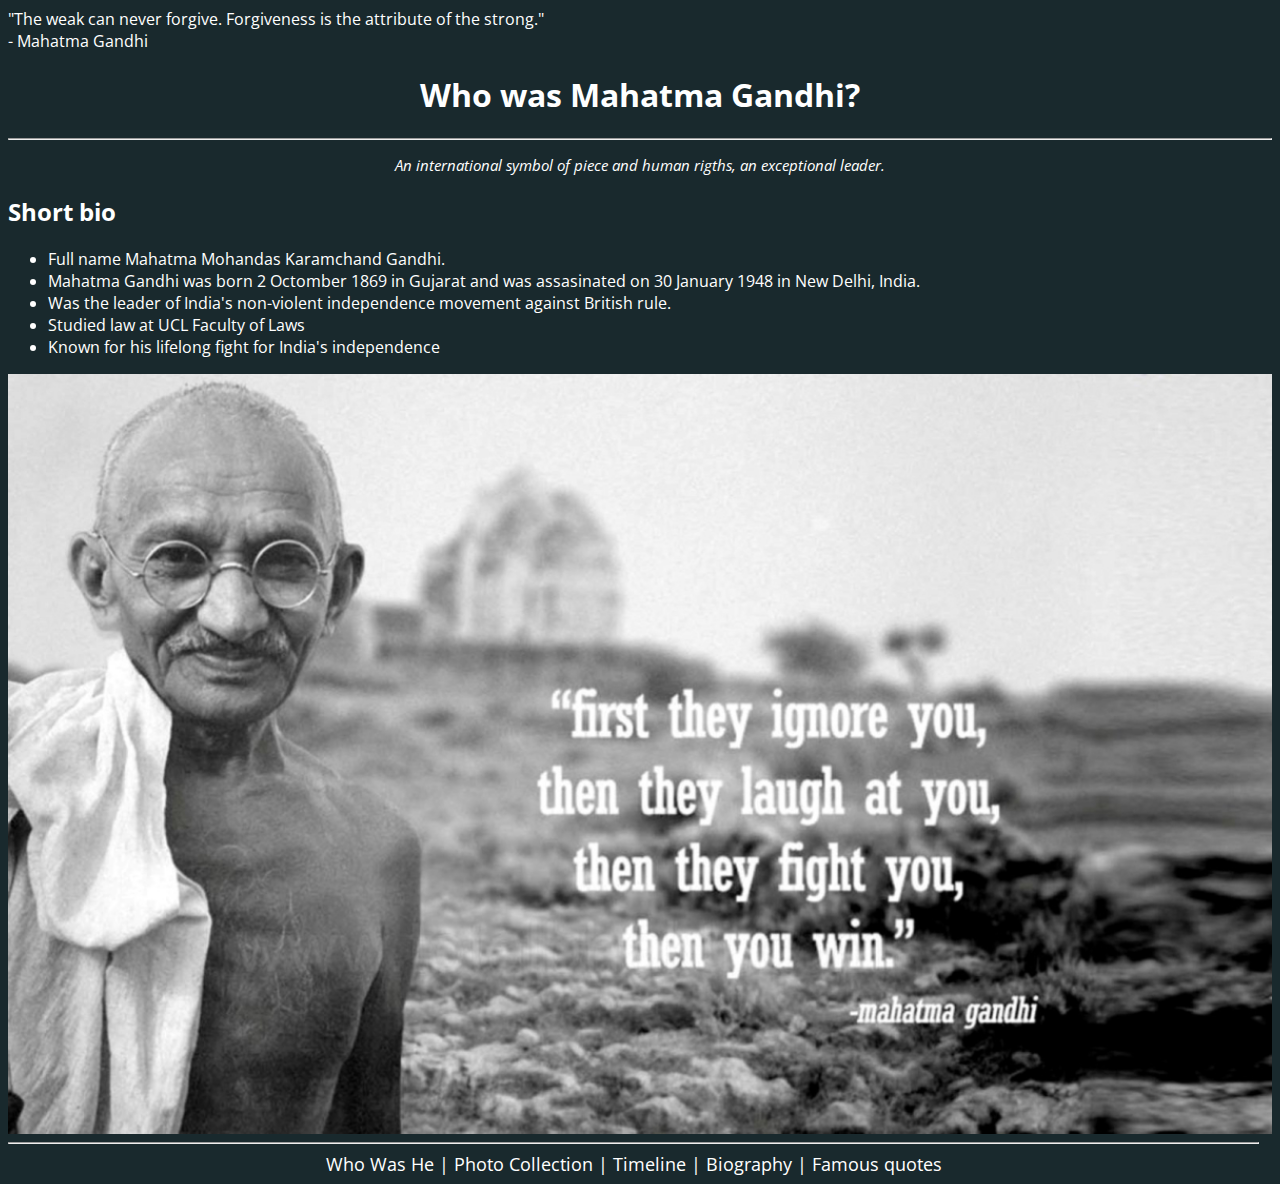
<file: index.html>
<!DOCTYPE html>
<html lang="en">

<head>
	<meta charset="utf-8">
	<meta name="description" content="This webpage provides information about Mahatma Gandhi">
	<meta name="author" content="Patsaras Kostantinos">
	<link rel="stylesheet" type="text/css" href="css/style.css">
	<title>Who was he</title>
</head>



<body>
	<header>
		"The weak can never forgive. Forgiveness is the attribute of the strong." <br>- Mahatma Gandhi
	</header>
	<main>
		<h1 class="heading">Who was Mahatma Gandhi?</h1>
		<hr>
		<p class="center-text-align smaller-text"><em>An international symbol of piece and human rigths, an exceptional leader.</em></p>
		<h2>Short bio</h2>
		<ul>
			<li>Full name Mahatma Mohandas Karamchand Gandhi.</li>
			<li>Mahatma Gandhi was born 2 Octomber 1869 in Gujarat and was assasinated on 30 January 1948 in New Delhi, India.</li>
			<li>Was the leader of India's non-violent independence movement against British rule.</li>
			<li>Studied law at UCL Faculty of Laws</li>
			<li>Known for his lifelong fight for India's independence</li>
		</ul>
		<img class="index-gandhi-img" src="images/mahatma-gandhi-inspirational-quote.jpeg" alt="Mahatma Ghandi Close look">
	</main>
	<footer>
		<hr>
		<nav class="center-text-align" id="nav-menu">
			<a href="index.html">Who Was He </a>|
			<a href="photocollection.html">Photo Collection </a>|
			<a href="timeline.html">Timeline </a>|
			<a href="biography.html">Biography </a>|
			<a href="quotes">Famous quotes</a>
		</nav>
	</footer>
</body>
</html>
</file>
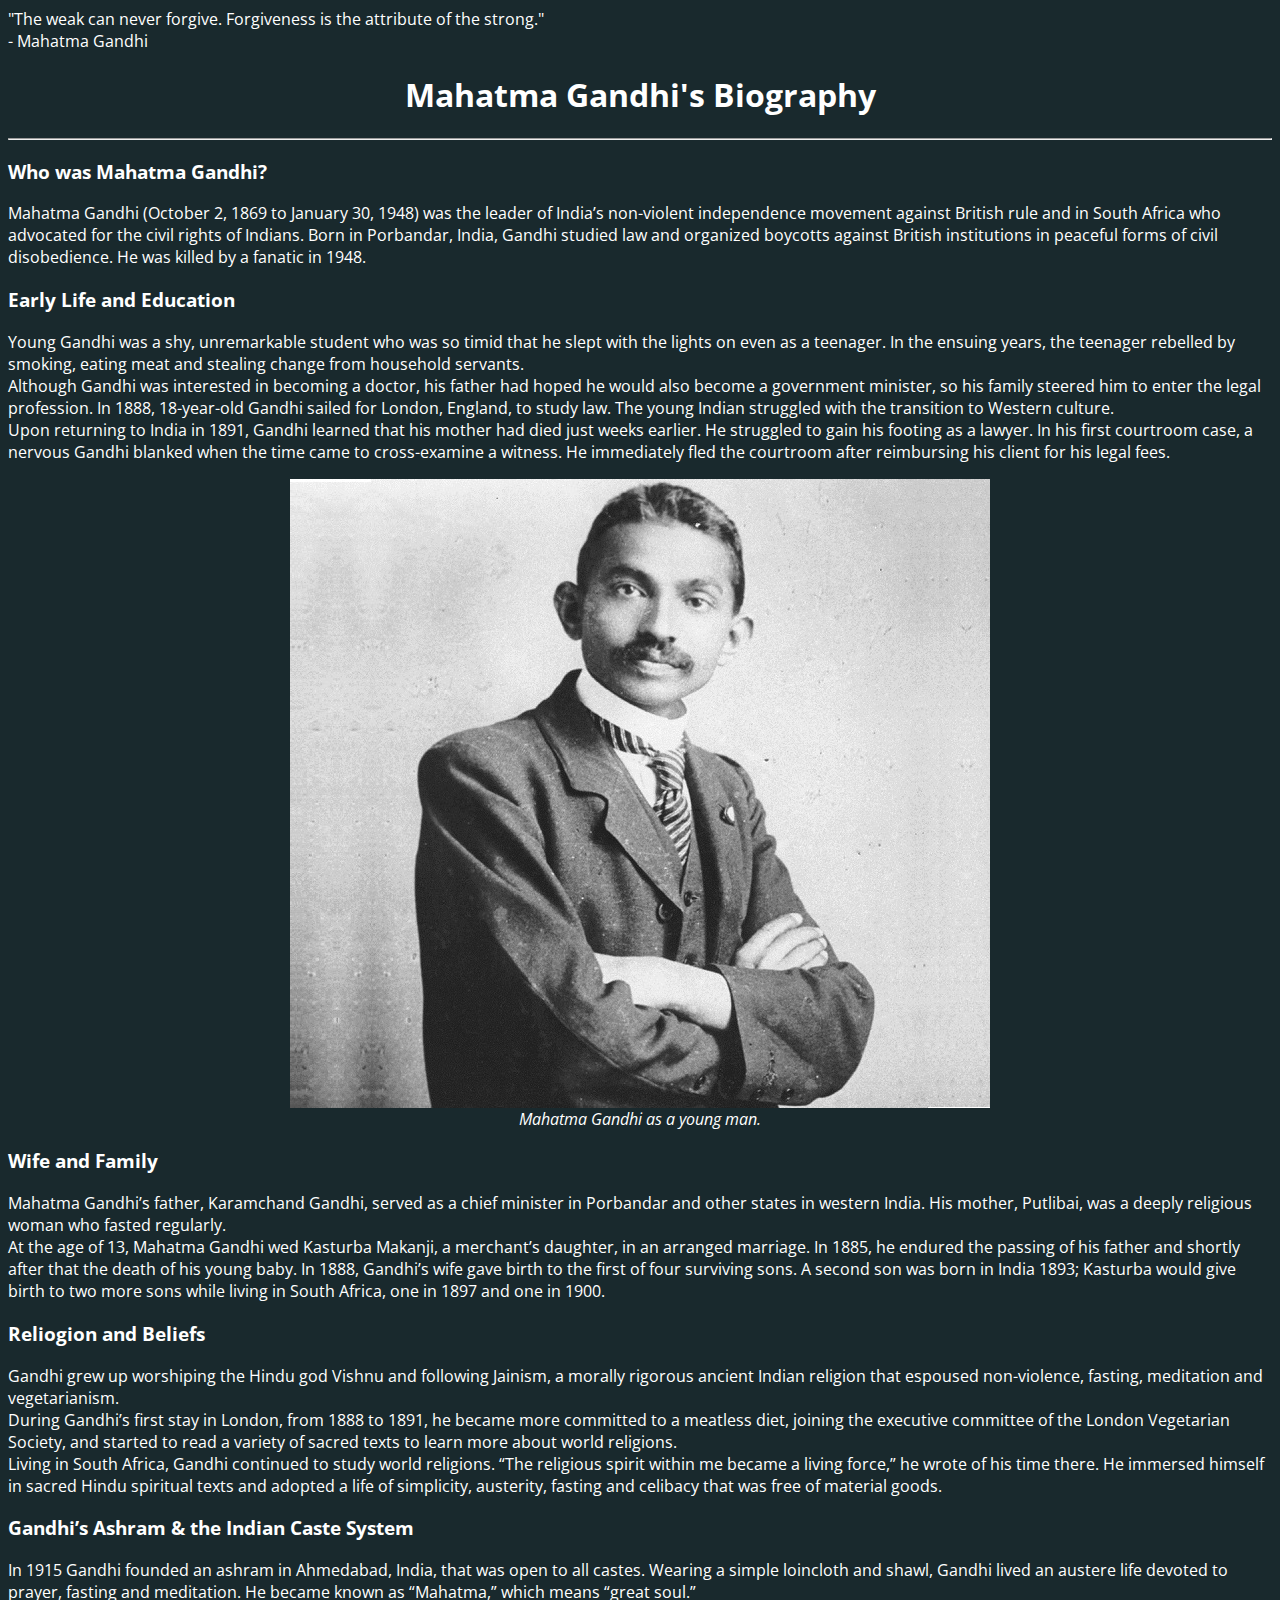
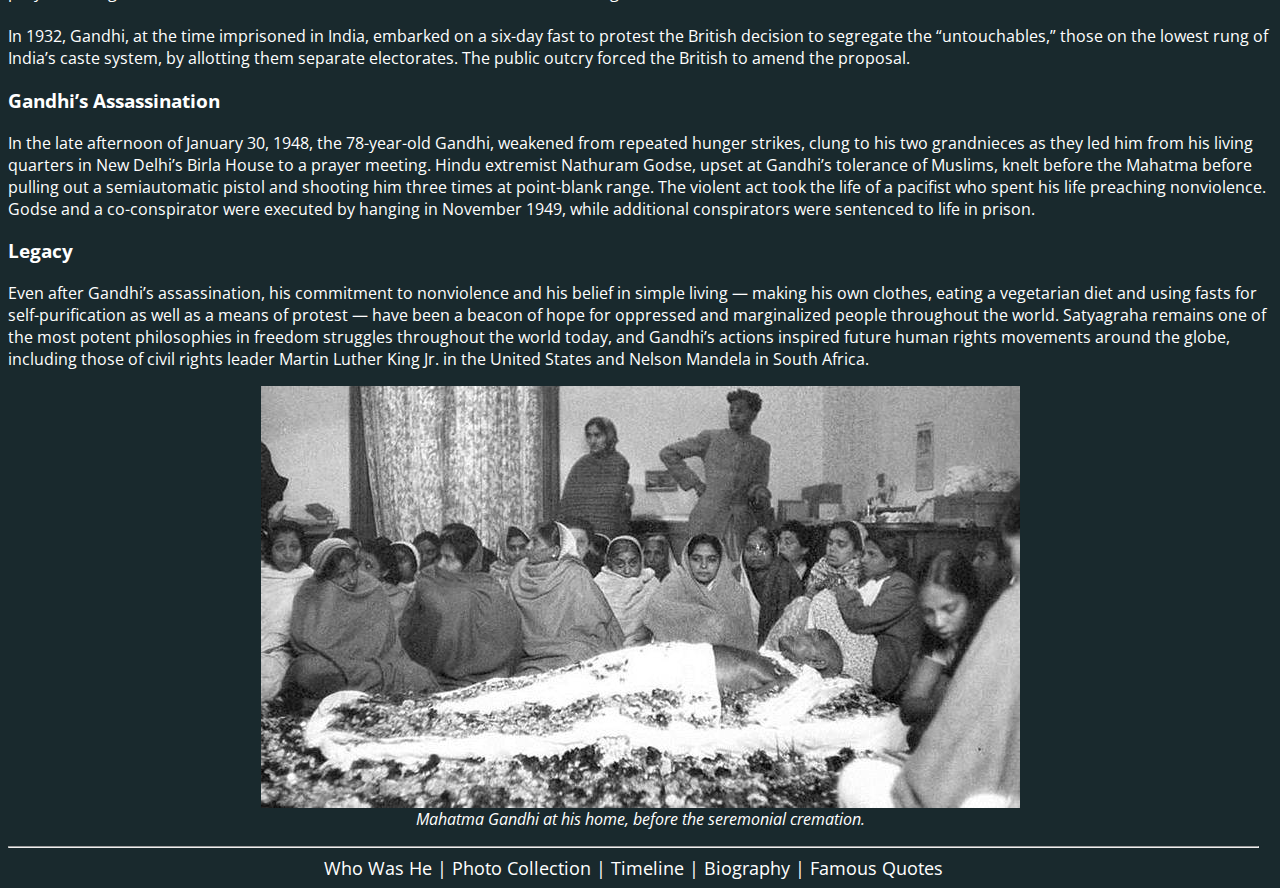
<file: biography.html>
<!DOCTYPE html>
<html lang="en">

<head>
	<meta charset="utf-8">
	<meta name="description" content="This webpage provides information about Mahatma Gandhi">
	<meta name="author" content="Patsaras Kostantinos">
	<link rel="stylesheet" type="text/css" href="css/style.css">
	<title></title>
</head>



<body>
	<header>
		"The weak can never forgive. Forgiveness is the attribute of the strong." <br>- Mahatma Gandhi
	</header>
	<main>
		<h1 class="heading">Mahatma Gandhi's Biography</h1>
		<hr>

		<h3>Who was Mahatma Gandhi?</h3>
		<p>Mahatma Gandhi (October 2, 1869 to January 30, 1948) was the leader of India’s non-violent independence movement against British rule and in South Africa who advocated for the civil rights of Indians. Born in Porbandar, India, Gandhi studied law and organized boycotts against British institutions in peaceful forms of civil disobedience. He was killed by a fanatic in 1948.<p>

		<h3>Early Life and Education</h3>
		<p>Young Gandhi was a shy, unremarkable student who was so timid that he slept with the lights on even as a teenager. In the ensuing years, the teenager rebelled by smoking, eating meat and stealing change from household servants.
		<br>
		Although Gandhi was interested in becoming a doctor, his father had hoped he would also become a government minister, so his family steered him to enter the legal profession. In 1888, 18-year-old Gandhi sailed for London, England, to study law. The young Indian struggled with the transition to Western culture.
		<br>
		Upon returning to India in 1891, Gandhi learned that his mother had died just weeks earlier. He struggled to gain his footing as a lawyer. In his first courtroom case, a nervous Gandhi blanked when the time came to cross-examine a witness. He immediately fled the courtroom after reimbursing his client for his legal fees.
		<figure>
			<img class= "photo-collection" src="images/Mahatma-Gandhi-young-rectangle.jpg" alt="Mahatma Gandhi as young man.">
			<figcaption><em>Mahatma Gandhi as a young man.</em></figcaption>
		</figure>
		<h3>Wife and Family</h3>
		<p>Mahatma Gandhi’s father, Karamchand Gandhi, served as a chief minister in Porbandar and other states in western India. His mother, Putlibai, was a deeply religious woman who fasted regularly.
		<br>
		At the age of 13, Mahatma Gandhi wed Kasturba Makanji, a merchant’s daughter, in an arranged marriage. In 1885, he endured the passing of his father and shortly after that the death of his young baby. In 1888, Gandhi’s wife gave birth to the first of four surviving sons. A second son was born in India 1893; Kasturba would give birth to two more sons while living in South Africa, one in 1897 and one in 1900.</p>
	
		<h3>Reliogion and Beliefs</h3>
		<p>Gandhi grew up worshiping the Hindu god Vishnu and following Jainism, a morally rigorous ancient Indian religion that espoused non-violence, fasting, meditation and vegetarianism.
		<br>
		During Gandhi’s first stay in London, from 1888 to 1891, he became more committed to a meatless diet, joining the executive committee of the London Vegetarian Society, and started to read a variety of sacred texts to learn more about world religions.
		<br>
		Living in South Africa, Gandhi continued to study world religions. “The religious spirit within me became a living force,” he wrote of his time there. He immersed himself in sacred Hindu spiritual texts and adopted a life of simplicity, austerity, fasting and celibacy that was free of material goods.</p>

		<h3>Gandhi’s Ashram & the Indian Caste System</h3>
		<p>In 1915 Gandhi founded an ashram in Ahmedabad, India, that was open to all castes. Wearing a simple loincloth and shawl, Gandhi lived an austere life devoted to prayer, fasting and meditation. He became known as “Mahatma,” which means “great soul.”
		<br>
		<br>
		In 1932, Gandhi, at the time imprisoned in India, embarked on a six-day fast to protest the British decision to segregate the “untouchables,” those on the lowest rung of India’s caste system, by allotting them separate electorates. The public outcry forced the British to amend the proposal.</p>

		<h3>Gandhi’s Assassination</h3>
		<p>In the late afternoon of January 30, 1948, the 78-year-old Gandhi, weakened from repeated hunger strikes, clung to his two grandnieces as they led him from his living quarters in New Delhi’s Birla House to a prayer meeting. Hindu extremist Nathuram Godse, upset at Gandhi’s tolerance of Muslims, knelt before the Mahatma before pulling out a semiautomatic pistol and shooting him three times at point-blank range. The violent act took the life of a pacifist who spent his life preaching nonviolence. Godse and a co-conspirator were executed by hanging in November 1949, while additional conspirators were sentenced to life in prison.</p>

		<h3>Legacy</h3>
		<p>Even after Gandhi’s assassination, his commitment to nonviolence and his belief in simple living — making his own clothes, eating a vegetarian diet and using fasts for self-purification as well as a means of protest — have been a beacon of hope for oppressed and marginalized people throughout the world. Satyagraha remains one of the most potent philosophies in freedom struggles throughout the world today, and Gandhi’s actions inspired future human rights movements around the globe, including those of civil rights leader Martin Luther King Jr. in the United States and Nelson Mandela in South Africa. </p>
		<figure>
			<img class="photo-collection" src="images/gandhi-mourned.jpg" alt="Mahatma Gandhi at his home, before the seremonial cremation">
			<figcaption><em>Mahatma Gandhi at his home, before the seremonial cremation.</em></figcaption>
		<figure>
	</main>
	<footer>
		<hr>
		<nav class="center-text-align" id="nav-menu">
			<a href="index.html">Who Was He </a>|
			<a href="photocollection.html">Photo Collection </a>|
			<a href="timeline.html">Timeline </a>|
			<a href="biography.html">Biography </a>|
			<a href="quotes.html">Famous Quotes</a>
		</nav>
	</footer>
</body>
</html>
</file>
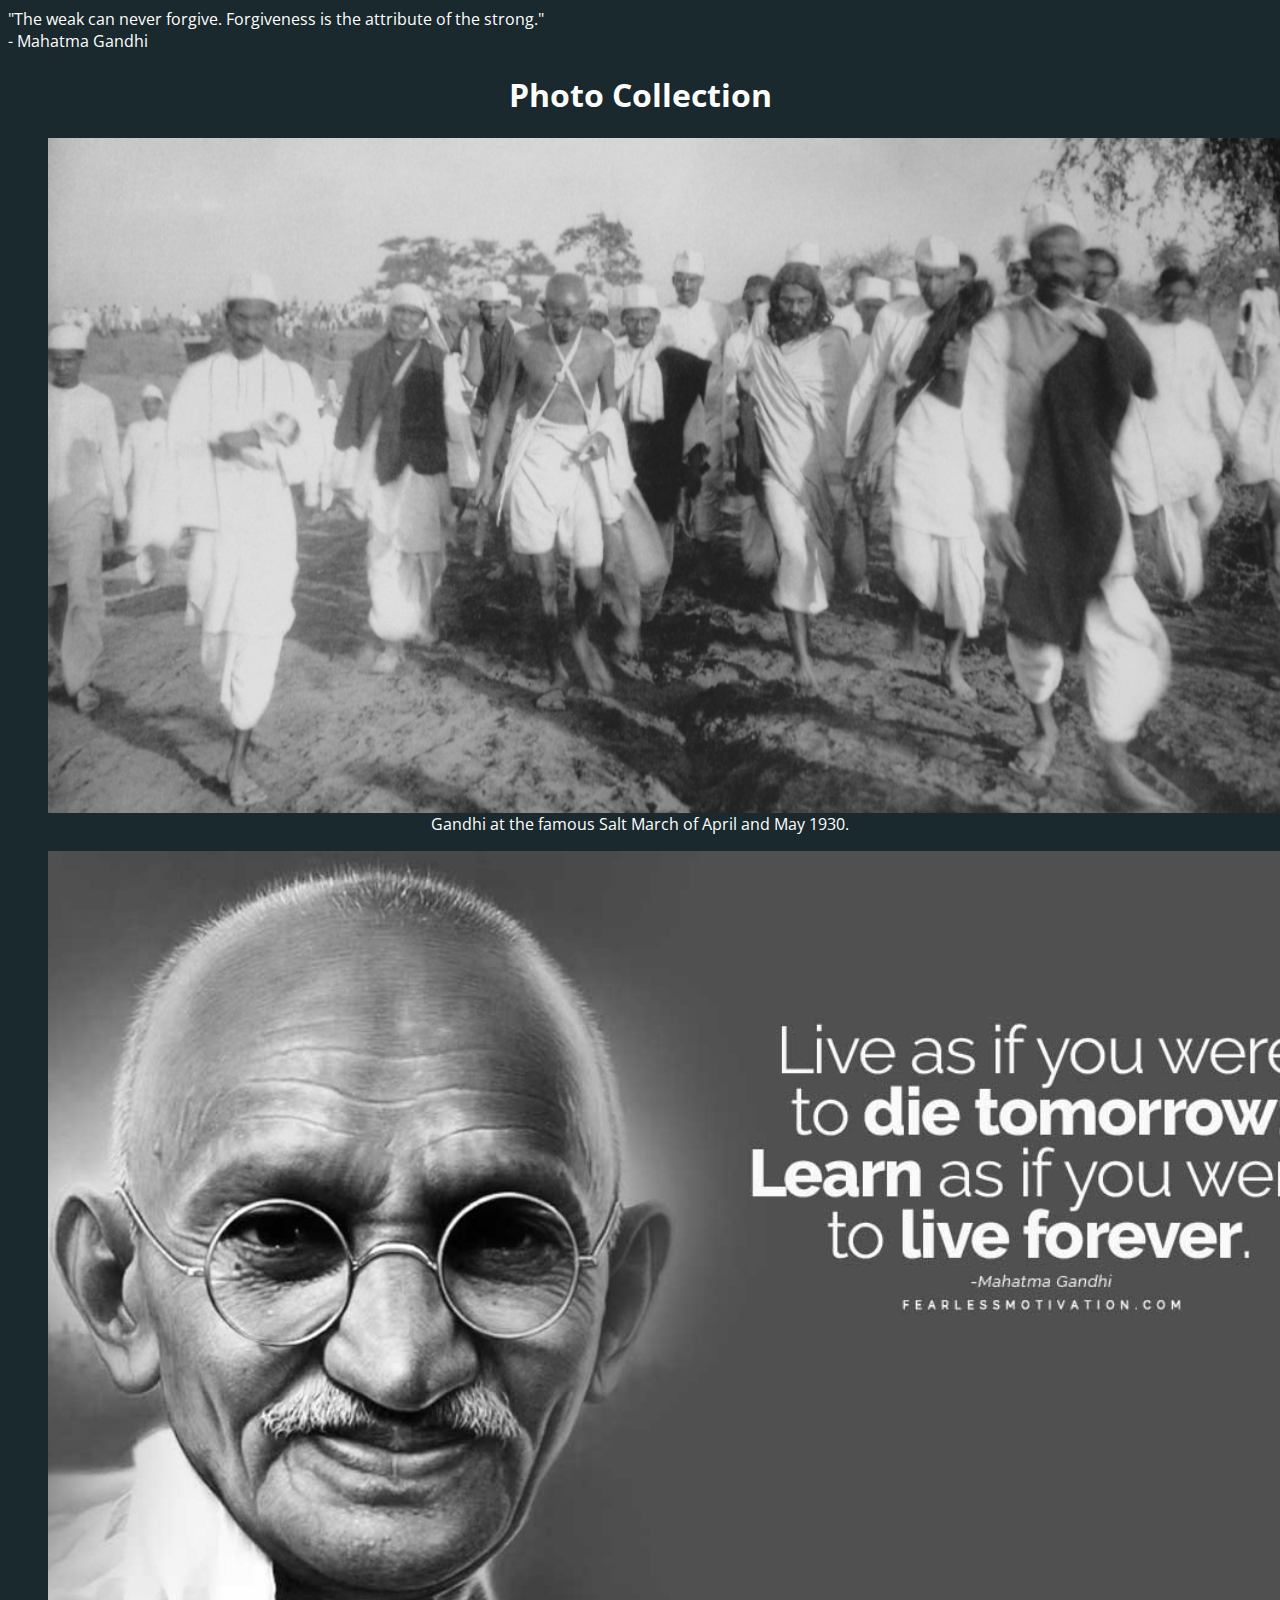
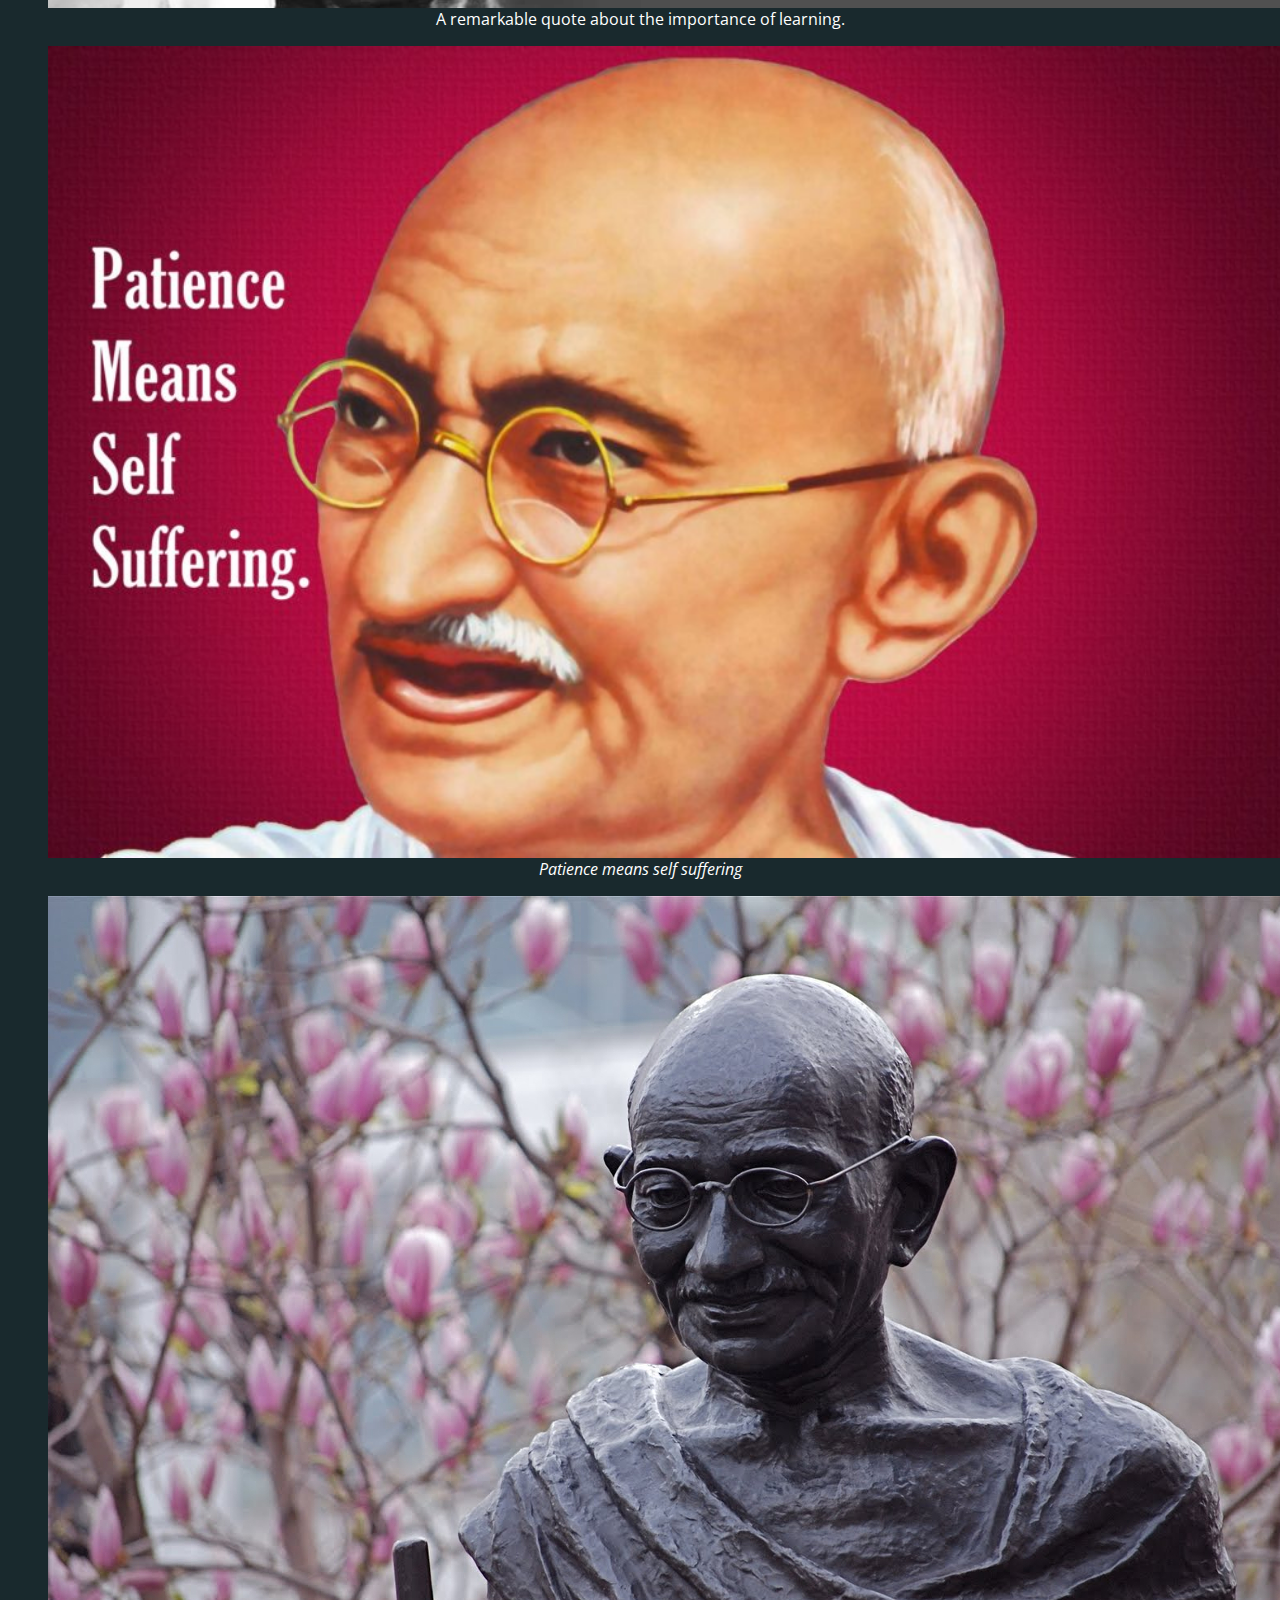
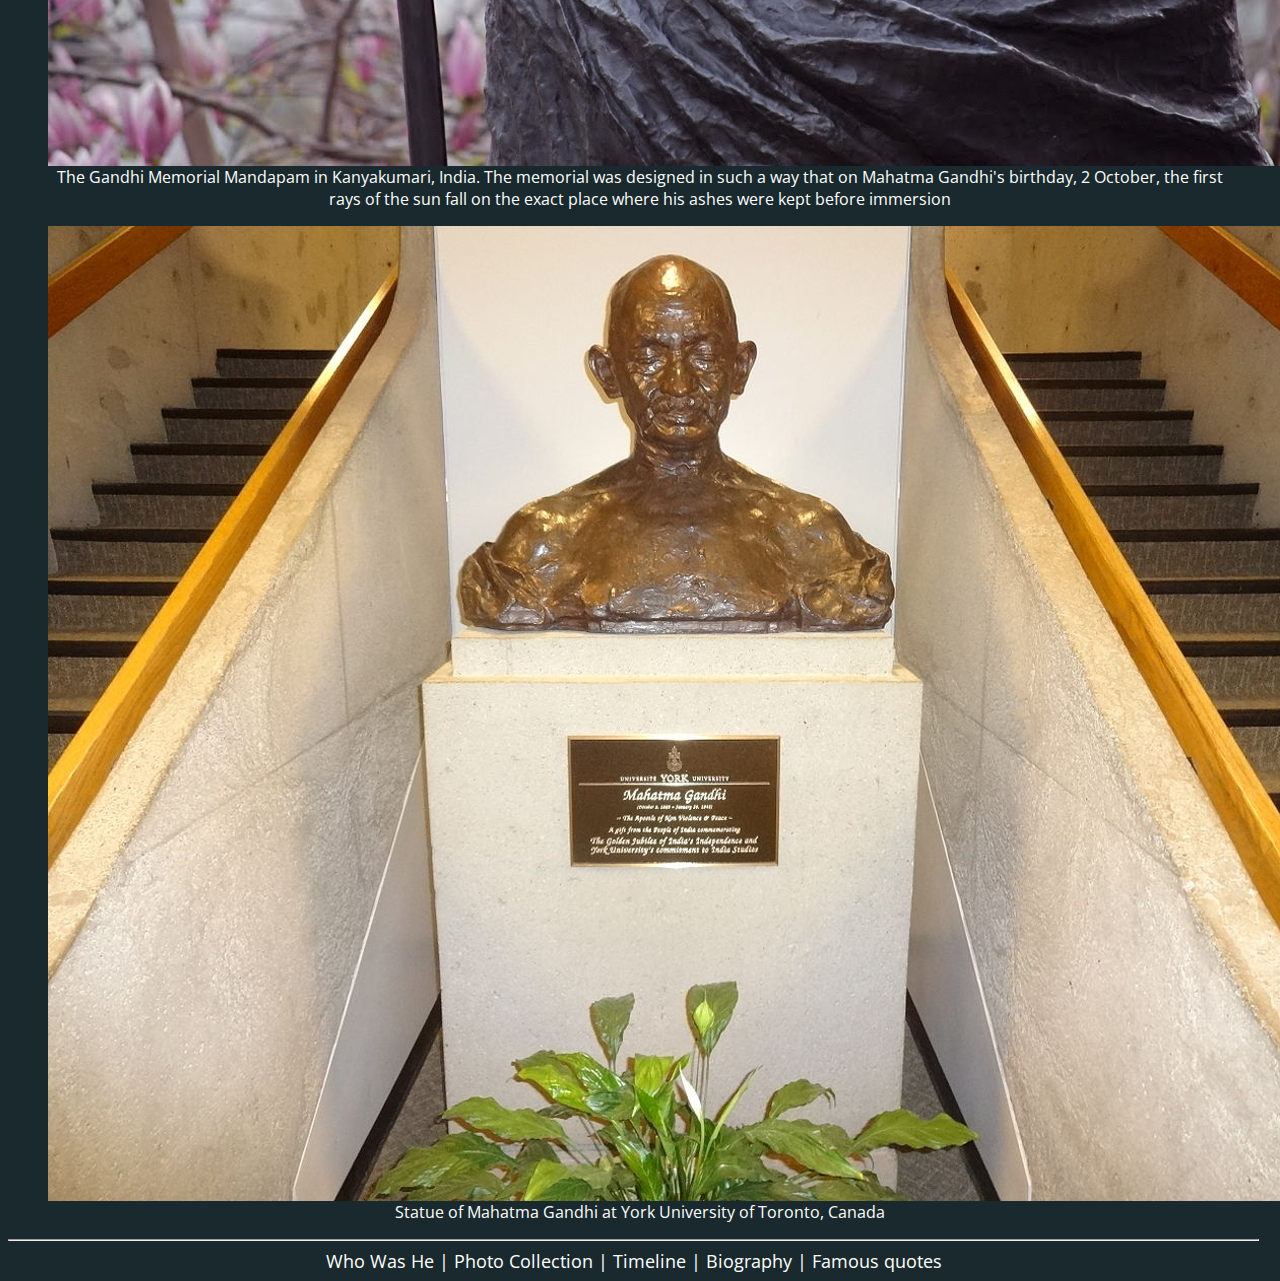
<file: photocollection.html>
<!DOCTYPE html>
<html lang="en">

<head>
	<meta charset="utf-8">
	<meta name="description" content="This webpage provides information about Mahatma Gandhi">
	<meta name="author" content="Patsaras Kostantinos">
	<link rel="stylesheet" type="text/css" href="css/style.css">
	<title>Photo Collection</title>
</head>



<body>
	<header>
		"The weak can never forgive. Forgiveness is the attribute of the strong." <br>- Mahatma Gandhi
	</header>
	<h1 class="heading">Photo Collection</h1>

	<section class="photo-collection">
		<figure>
			<img class="img-collection" src="images/Gandhi_during_the_Salt_March-P.jpeg" alt="Gandhi at the famous Salt March of April and May 1930.">
		<figcaption>Gandhi at the famous Salt March of April and May 1930.</figcaption>
		</figure>

		<figure>
			<img class="img-collection" src="images/Mahatma-Gandhi-quote.jpg" alt="Gandhi's famous quote about learning.">
		<figcaption>A remarkable quote about the importance of learning.</figcaption>
		</figure>

		<figure>
			<img class="img-collection" src="images/Mahatma-Gandhi-close-look.jpg" alt="Artistict Portrait of Gandhi">
		<figcaption><em>Patience means self suffering</em></figcaption>
		</figure>

		<figure>
			<img class="img-collection" src="images/mahatma-gandhi-at-britans-parliament-square.jpg" alt="Gandhi Memorial at Kanyakumari">
		<figcaption>The Gandhi Memorial Mandapam in Kanyakumari, India. The memorial was designed in such a way that on Mahatma Gandhi's birthday, 2 October, the first rays of the sun fall on the exact place where his ashes were kept before immersion</figcaption>
		</figure>
		<figure>
			<img class="img-collection" src="images/mahatma-gandhi-statue-york-university.jpg" alt="Gandhi's monument at York University">
		<figcaption>Statue of Mahatma Gandhi at York University of Toronto, Canada</figcaption>
		</figure>

		<!--
		<img class="img-collection" src="images/scaled/mahatma-gandhi-young-scaled.jpg" alt="Mahatma Gandhi at young age">
		<img class="img-collection" src="images/scaled/Gandhi_and_Nehru_1942-scaled.jpg" alt="Gandhi and Nehru">
		<img class="img-collection" src="images/scaled/Madrid-Plaza_Joan_Miró,_Monumento_a_Mohandas_K._Gandhi-scaled.jpg" alt="Gandhi Monument at Madrid, Plaza Joan Miro"> -->
	</section>

	<footer>
		<hr>
		<nav class="center-text-align" id="nav-menu">
			<a href="index.html">Who Was He </a>|
			<a href="photocollection.html">Photo Collection </a>|
			<a href="timeline.html">Timeline </a>|
			<a href="biography.html">Biography </a>|
			<a href="quotes.html">Famous quotes</a>
		</nav>
	</footer>
</body>
</html>
</file>
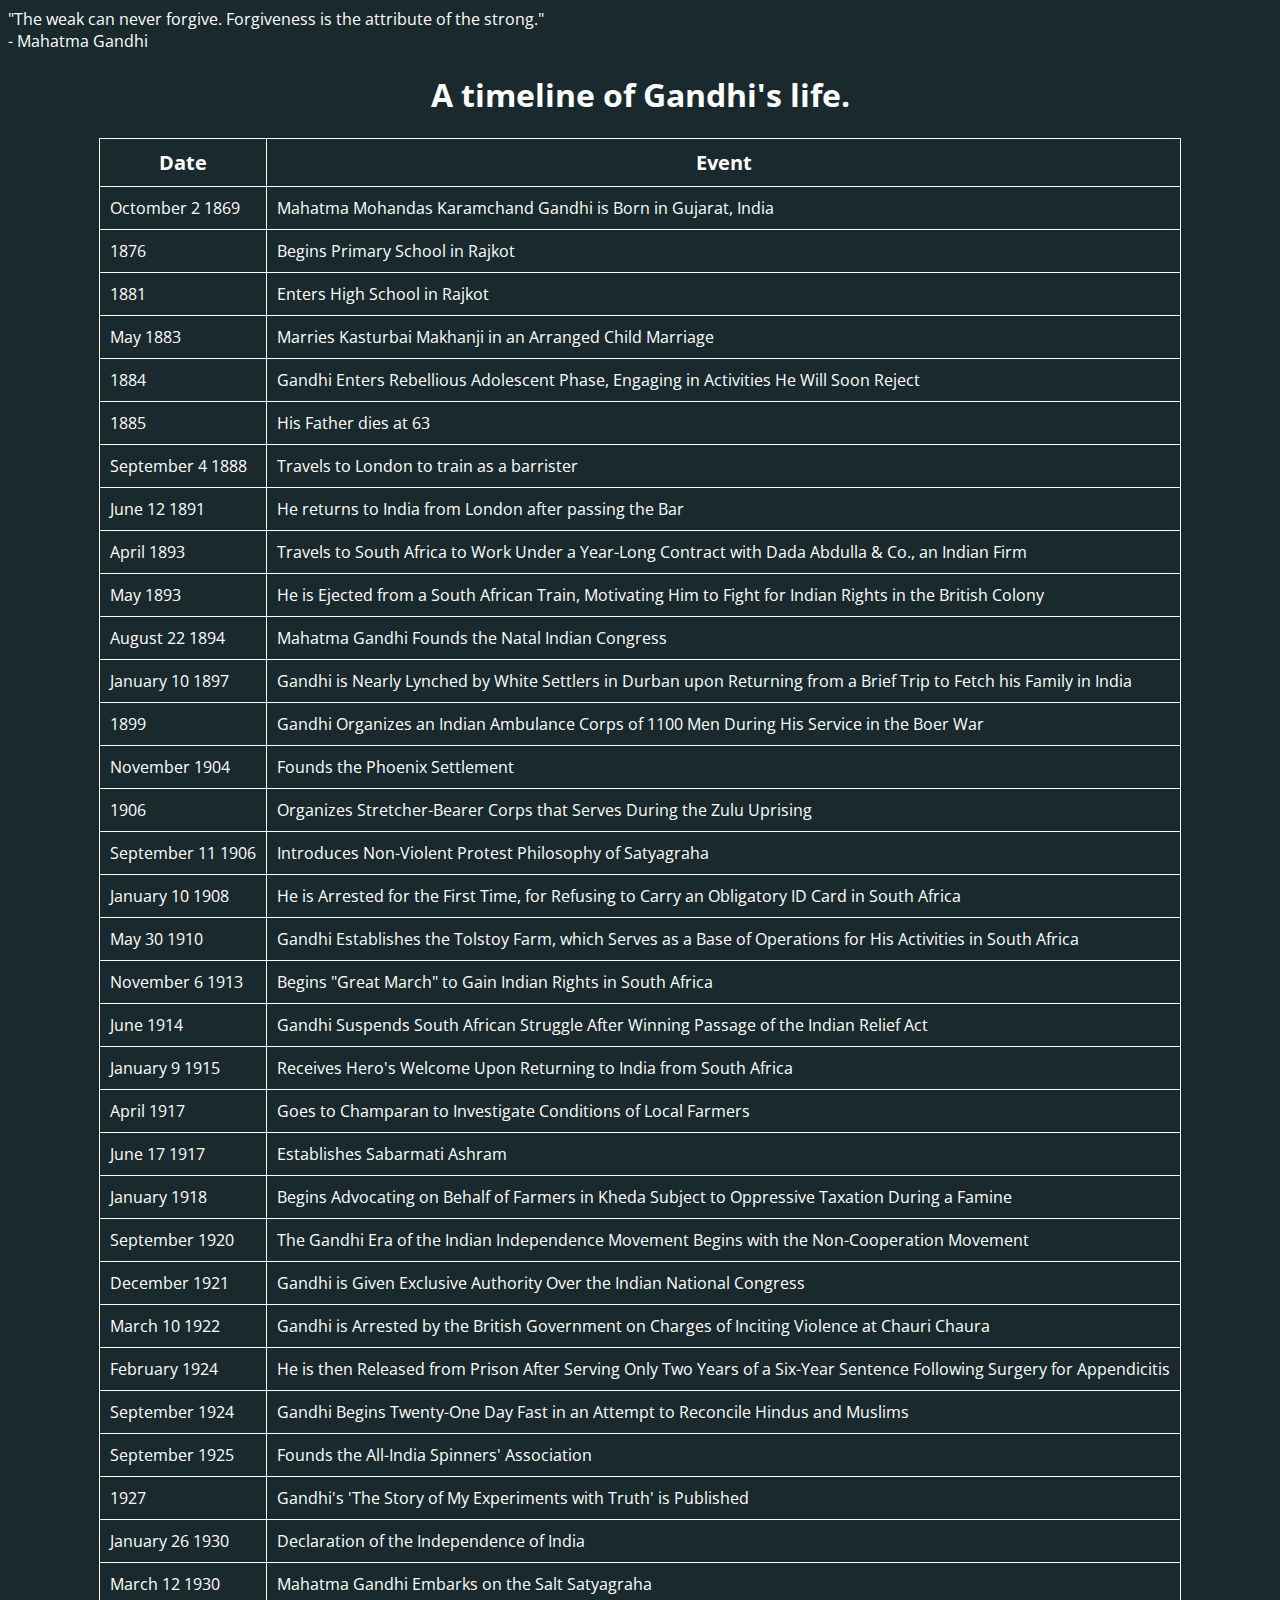
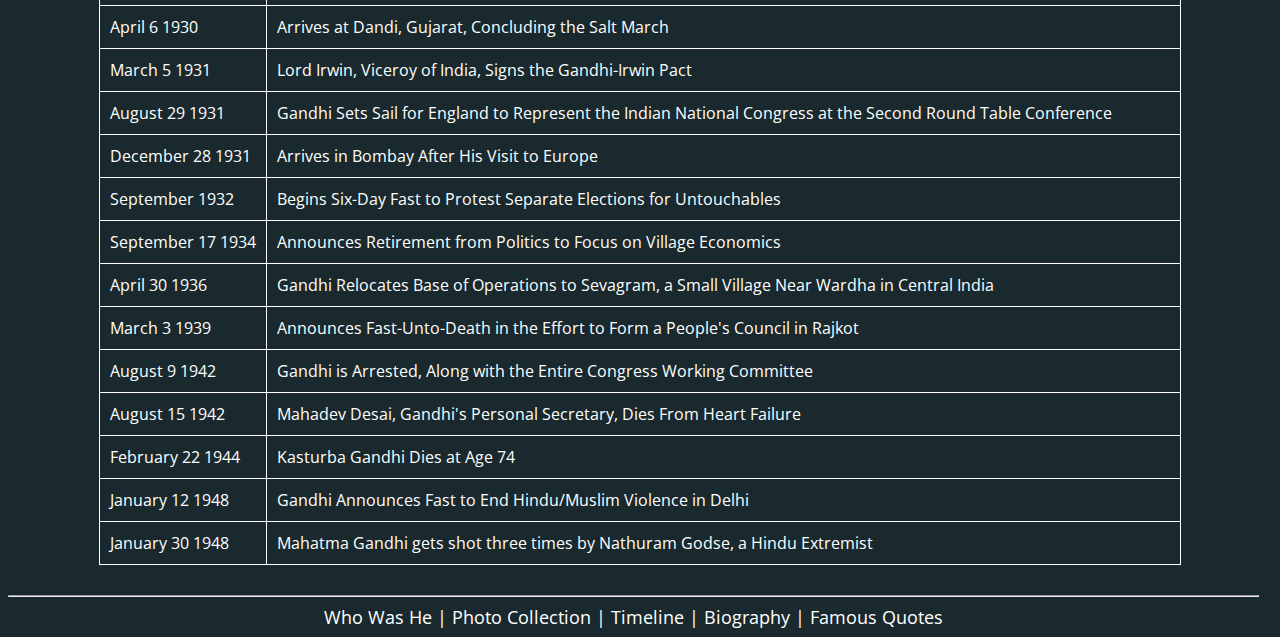
<file: timeline.html>
<!DOCTYPE html>
<html lang="en">

<head>
	<meta charset="utf-8">
	<meta name="description" content="This webpage provides information about Mahatma Gandhi">
	<meta name="author" content="Patsaras Kostantinos">
	<link rel="stylesheet" type="text/css" href="css/style.css">
	<title>Timeline</title>
</head>



<body>
	<header>
		"The weak can never forgive. Forgiveness is the attribute of the strong." <br>- Mahatma Gandhi
	</header>
	<main>
		<h1 class="heading">A timeline of Gandhi's life.</h1>
		<table class="timeline-gandhi">
			<th>Date</th>
			<th>Event</th>
			<tr>
				<td class="tg-yw4l">Octomber 2 1869</th>
				<td class="tg-yw4l">Mahatma Mohandas Karamchand Gandhi is Born in Gujarat, India</th>
			</tr>
			<tr>
				<td class="tg-yw4l">1876</td>
				<td class="tg-yw4l">Begins Primary School in Rajkot</td>
			</tr>
			<tr>
				<td class="tg-yw4l">1881</td>
				<td class="tg-yw4l">Enters High School in Rajkot</td>
			</tr>
			<tr>
				<td class="tg-yw4l">May 1883</td>
				<td class="tg-yw4l">Marries Kasturbai Makhanji in an Arranged Child Marriage</td>
			</tr>
			<tr>
				<td class="tg-yw4l">1884</td>
				<td class="tg-yw4l">Gandhi Enters Rebellious Adolescent Phase, Engaging in Activities He Will Soon Reject</td>
			</tr>
			<tr>
				<td class="tg-yw4l">1885</td>
				<td class="tg-yw4l">His Father dies at 63</td>
			</tr>
			<tr>
				<td class="tg-yw4l">September 4 1888</td>
				<td class="tg-yw4l">Travels to London to train as a barrister</td>
			</tr>
			<tr>
				<td class="tg-yw4l">June 12 1891</td>
				<td class="tg-yw4l">He returns to India from London after passing the Bar</td>
			</tr>
			<tr>
				<td class="tg-yw4l">April 1893</td>
				<td class="tg-yw4l">Travels to South Africa to Work Under a Year-Long Contract with Dada Abdulla &amp; Co., an Indian Firm</td>
			</tr>
			<tr>
				<td class="tg-yw4l">May 1893</td>
				<td class="tg-yw4l">He is Ejected from a South African Train, Motivating Him to Fight for Indian Rights in the British Colony</td>
			</tr>
			<tr>
				<td class="tg-yw4l">August 22 1894</td>
				<td class="tg-yw4l">Mahatma Gandhi Founds the Natal Indian Congress</td>
			</tr>
			<tr>
				<td class="tg-yw4l">January 10 1897</td>
				<td class="tg-yw4l">Gandhi is Nearly Lynched by White Settlers in Durban upon Returning from a Brief Trip to Fetch his Family in India</td>
			</tr>
			<tr>
				<td class="tg-yw4l">1899</td>
				<td class="tg-yw4l">Gandhi Organizes an Indian Ambulance Corps of 1100 Men During His Service in the Boer War</td>
			</tr>
			<tr>
				<td class="tg-yw4l">November 1904</td>
				<td class="tg-yw4l">Founds the Phoenix Settlement</td>
			</tr>

			<tr>
				<td class="tg-yw4l">1906</td>
				<td class="tg-yw4l">Organizes Stretcher-Bearer Corps that Serves During the Zulu Uprising</td>
			</tr>
			<tr>
				<td class="tg-yw4l">September 11 1906</td>
				<td class="tg-yw4l">Introduces Non-Violent Protest Philosophy of Satyagraha</td>
			</tr>
			<tr>
				<td class="tg-yw4l">January 10 1908</td>
				<td class="tg-yw4l">He is Arrested for the First Time, for Refusing to Carry an Obligatory ID Card in South Africa</td>
			</tr>
			<tr>
				<td class="tg-yw4l">May 30 1910</td>
				<td class="tg-yw4l">Gandhi Establishes the Tolstoy Farm, which Serves as a Base of Operations for His Activities in South Africa</td>
			</tr>
			<tr>
				<td class="tg-yw4l">November 6 1913</td>
				<td class="tg-yw4l">Begins "Great March" to Gain Indian Rights in South Africa</td>
			</tr>
			<tr>
				<td class="tg-yw4l">June 1914</td>
				<td class="tg-yw4l">Gandhi Suspends South African Struggle After Winning Passage of the Indian Relief Act</td>
			</tr>
			<tr>
				<td class="tg-yw4l">January 9 1915</td>
				<td class="tg-yw4l">Receives Hero's Welcome Upon Returning to India from South Africa</td>
			</tr>
			<tr>
				<td class="tg-yw4l">April 1917</td>
				<td class="tg-yw4l">Goes to Champaran to Investigate Conditions of Local Farmers</td>
			</tr>
			<tr>
				<td class="tg-yw4l">June 17 1917</td>
				<td class="tg-yw4l">Establishes Sabarmati Ashram</td>
			</tr>
			<tr>
				<td class="tg-yw4l">January 1918</td>
				<td class="tg-yw4l">Begins Advocating on Behalf of Farmers in Kheda Subject to Oppressive Taxation During a Famine</td>
			</tr>

			<tr>
				<td class="tg-yw4l">September 1920</td>
				<td class="tg-yw4l">The Gandhi Era of the Indian Independence Movement Begins with the Non-Cooperation Movement</td>
			</tr>
			<tr>
				<td class="tg-yw4l">December 1921</td>
				<td class="tg-yw4l">Gandhi is Given Exclusive Authority Over the Indian National Congress</td>
			</tr>
			<tr>
				<td class="tg-yw4l">March 10 1922</td>
				<td class="tg-yw4l">Gandhi is Arrested by the British Government on Charges of Inciting Violence at Chauri Chaura</td>
			</tr>
			<tr>
				<td class="tg-yw4l">February 1924</td>
				<td class="tg-yw4l">He is then Released from Prison After Serving Only Two Years of a Six-Year Sentence Following Surgery for Appendicitis</td>
			</tr>
			<tr>
				<td class="tg-yw4l">September 1924</td>
				<td class="tg-yw4l">Gandhi Begins Twenty-One Day Fast in an Attempt to Reconcile Hindus and Muslims</td>
			</tr>
			<tr>
				<td class="tg-yw4l">September 1925</td>
				<td class="tg-yw4l">Founds the All-India Spinners' Association</td>
			</tr>
			<tr>
				<td class="tg-yw4l">1927</td>
				<td class="tg-yw4l">Gandhi's 'The Story of My Experiments with Truth' is Published</td>
			</tr>
			<tr>
				<td class="tg-yw4l">January 26 1930</td>
				<td class="tg-yw4l">Declaration of the Independence of India</td>
			</tr>
			<tr>
				<td class="tg-yw4l">March 12 1930</td>
				<td class="tg-yw4l">Mahatma Gandhi Embarks on the Salt Satyagraha</td>
			</tr>
			<tr>
				<td class="tg-yw4l">April 6 1930</td>
				<td class="tg-yw4l">Arrives at Dandi, Gujarat, Concluding the Salt March</td>
			</tr>
			<tr>
				<td class="tg-yw4l">March 5 1931</td>
				<td class="tg-yw4l">Lord Irwin, Viceroy of India, Signs the Gandhi-Irwin Pact</td>
			</tr>
			<tr>
				<td class="tg-yw4l">August 29 1931</td>
				<td class="tg-yw4l">Gandhi Sets Sail for England to Represent the Indian National Congress at the Second Round Table Conference</td>
			</tr>
			<tr>
				<td class="tg-yw4l">December 28 1931</td>
				<td class="tg-yw4l">Arrives in Bombay After His Visit to Europe</td>
			</tr>
			<tr>
				<td class="tg-yw4l">September 1932</td>
				<td class="tg-yw4l">Begins Six-Day Fast to Protest Separate Elections for Untouchables</td>
			</tr>
			<tr>
				<td class="tg-yw4l">September 17 1934</td>
				<td class="tg-yw4l">Announces Retirement from Politics to Focus on Village Economics</td>
			</tr>
			<tr>
				<td class="tg-yw4l">April 30 1936</td>
				<td class="tg-yw4l">Gandhi Relocates Base of Operations to Sevagram, a Small Village Near Wardha in Central India</td>
			</tr>
			<tr>
				<td class="tg-yw4l">March 3 1939</td>
				<td class="tg-yw4l">Announces Fast-Unto-Death in the Effort to Form a People's Council in Rajkot</td>
			</tr>
			<tr>
				<td class="tg-yw4l">August 9 1942</td>
				<td class="tg-yw4l">Gandhi is Arrested, Along with the Entire Congress Working Committee</td>
			</tr>
			<tr>
				<td class="tg-yw4l">August 15 1942</td>
				<td class="tg-yw4l">Mahadev Desai, Gandhi's Personal Secretary, Dies From Heart Failure</td>
			</tr>
			<tr>
				<td class="tg-yw4l">February 22 1944</td>
				<td class="tg-yw4l">Kasturba Gandhi Dies at Age 74</td>
			</tr>
			<tr>
				<td class="tg-yw4l">January 12 1948</td>
				<td class="tg-yw4l">Gandhi Announces Fast to End Hindu/Muslim Violence in Delhi</td>
			</tr>
			<tr>
				<td class="tg-yw4l">January 30 1948</td>
				<td class="tg-yw4l">Mahatma Gandhi gets shot three times by Nathuram Godse, a Hindu Extremist</td>
			</tr>
		</table>
	</main>
	<br>
	<footer>
		<hr>
		<nav class="center-text-align" id="nav-menu">
			<a href="index.html">Who Was He </a>|
			<a href="photocollection.html">Photo Collection </a>|
			<a href="Timeline.html">Timeline </a>|
			<a href="biography.html">Biography </a>|
			<a href="quotes.html">Famous Quotes</a>
		</nav>
	</footer>
</body>
</html>
</file>
<file: css/style.css>
/*Import Open Sans from google fonts*/
@import url('https://fonts.googleapis.com/css?family=Open+Sans');

body{
	background-color: #19292d;
	color:white;
	font-family: 'Open Sans';
}
a {
	color:white;
	text-decoration: none;
}
a:hover{
	color:green;
}
.timeline-gandhi{
	border-collapse: collapse;
	border-spacing: 0;
	margin-left: auto;
	margin-right: auto;
}
.timeline-gandhi td{
	font-family: 'Open Sans',Arial, sans-serif;
	font-size: 16px;
	padding: 10px 10px;
	border-style: solid;
	border-width: 1px;
	overflow: hidden;
	word-break: normal;
}
.timeline-gandhi th{
	font-family: 'Open Sans',Arial, sans-serif;
	font-size: 20px;
	padding: 10px;
	border-style: solid;
	border-width: 1px;
}
.timeline-gandhi .tg-yw4l{
	vertical-align:top;
}
.heading{
	text-align: center;
}
.right-text-align{
	text-align: right;
}
.center-text-align{
	text-align: center;
}
.smaller-text{
	font-size: 15px;
}
footer{
	bottom: 0;
	width: 99%;
}
.index-gandhi-img{
	display:block;
	height: 100%;
	width: 100%;
	margin-left: auto;
	margin-right: auto;
}
.img-collection{
	display:block;
	width:1300px;
	margin-left: auto;
	margin-right: auto;
}
.photo-collection{
	display:block;
	margin-left: auto;
	margin-right: auto;
}
figcaption{
	text-align: center;
}
#nav-menu{
	font-size: 18px;
}
h5{
	font-style: italic;
}
</file>
